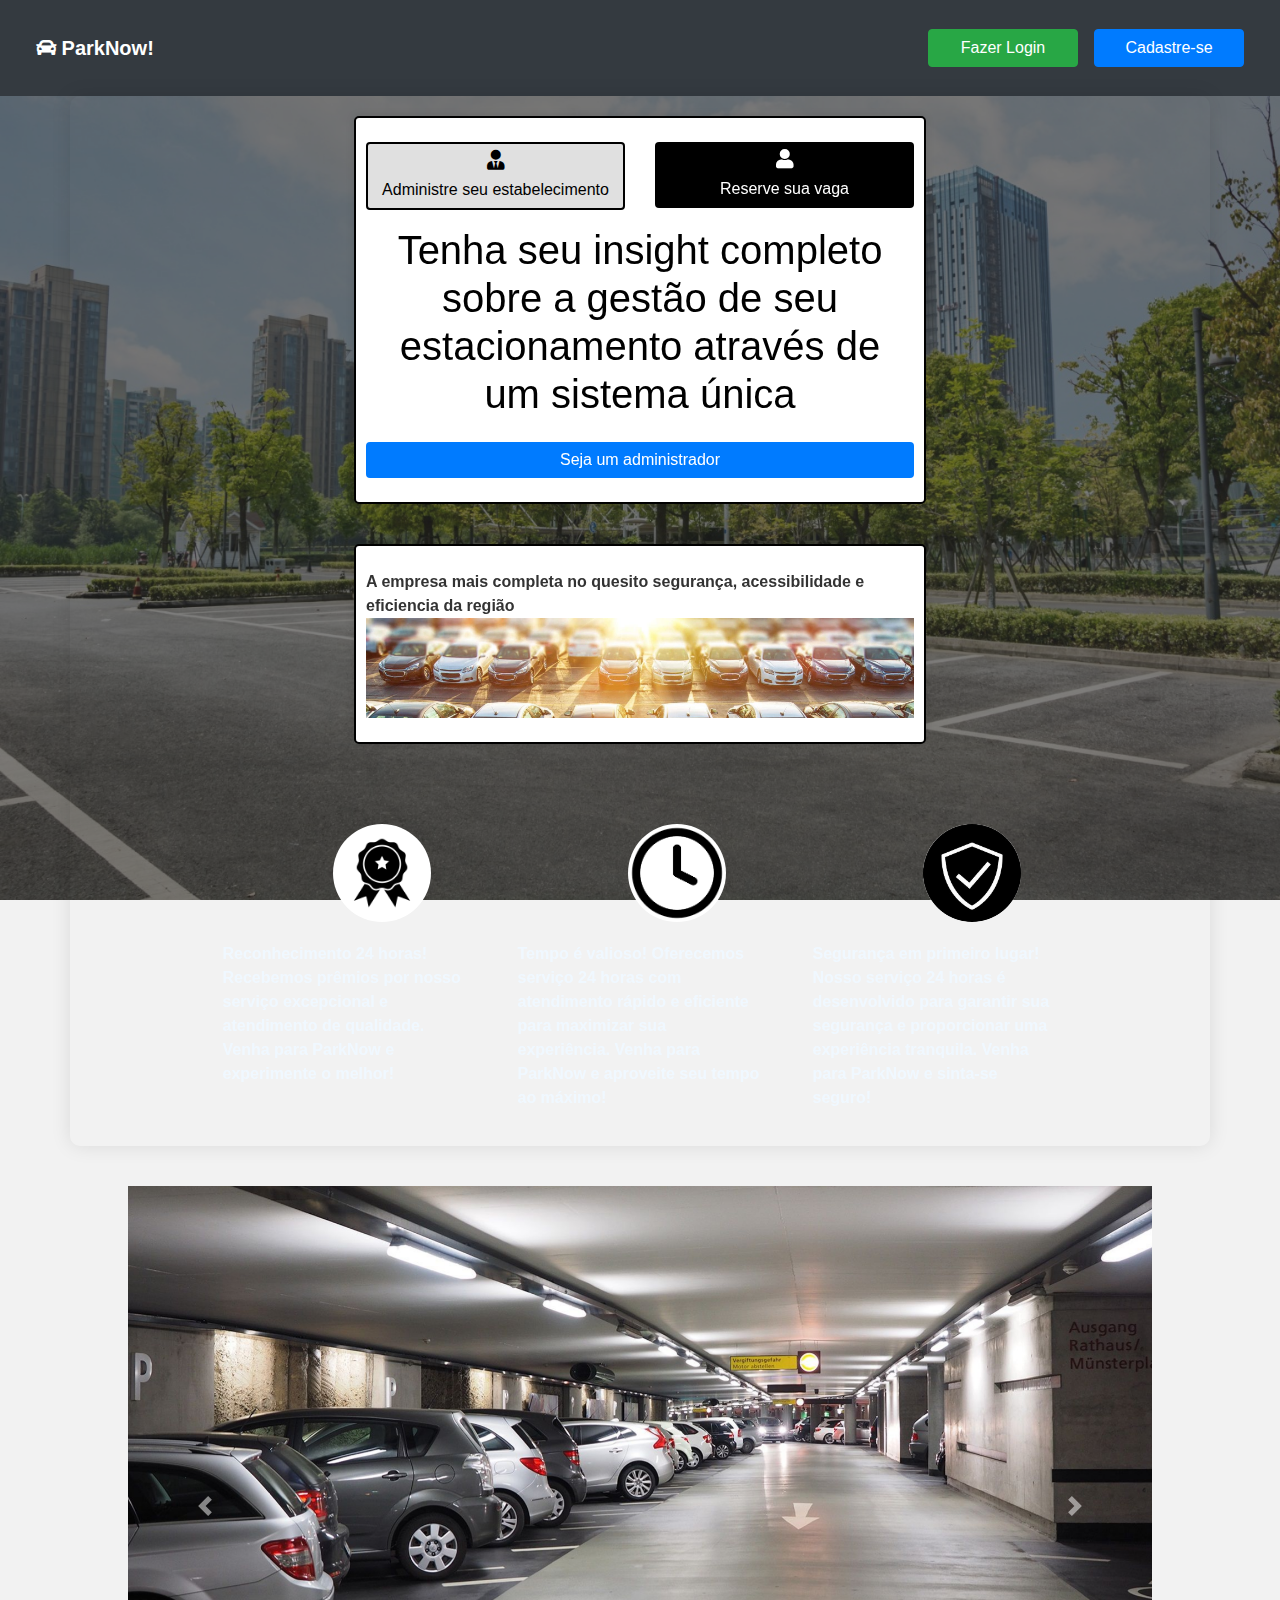
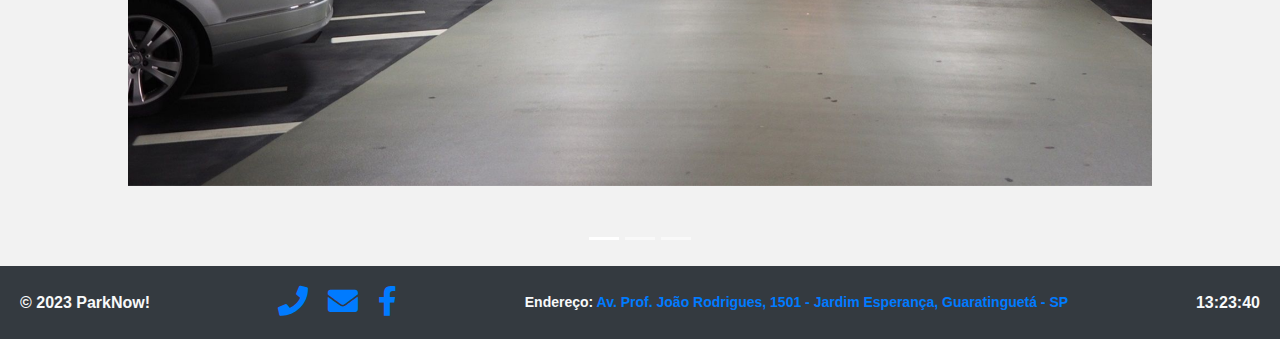
<file: index.html>
<!DOCTYPE html>
<html lang="pt-br">

<head>
  <meta charset="UTF-8">
  <meta name="viewport" content="width=device-width, initial-scale=1.0">
  <!-- Adicionando Bootstrap CSS -->
  <link rel="stylesheet" href="https://maxcdn.bootstrapcdn.com/bootstrap/4.0.0/css/bootstrap.min.css">
  <!-- Adicionando Ícone (por exemplo, Font Awesome) -->
  <link rel="stylesheet" href="https://cdnjs.cloudflare.com/ajax/libs/font-awesome/5.15.2/css/all.min.css">
  <!-- Adicionando seu arquivo CSS -->
  <link rel="stylesheet" href="index/index.css">
  <title>Login e Cadastro</title>
</head>

<body>
  <header class="bg-dark text-light">
    <nav class="navbar navbar-expand-lg navbar-dark bg-dark">
      <a class="navbar-brand" href="#"><i class="fas fa-car"></i> ParkNow!</a>
      <button class="navbar-toggler" type="button" data-toggle="collapse" data-target="#navbarNav"
        aria-controls="navbarNav" aria-expanded="false" aria-label="Toggle navigation">
        <span class="navbar-toggler-icon"></span>
      </button>
      <div class="collapse navbar-collapse justify-content-end flex-md-row" id="navbarNav">
        <ul class="navbar-nav">
          <li class="nav-item">
            <button class="btn btn-success mr-3 same-size-button" data-toggle="modal" data-target="#loginForm">Fazer
              Login</button>
          </li>
          <li class="nav-item">
            <button class="btn btn-primary same-size-button" data-toggle="modal"
              data-target="#registerForm">Cadastre-se</button>
          </li>
        </ul>
      </div>
    </nav>
  </header>

  <div class="container mx-auto">
    <section class="landing-page text-center">
      <div class="row">
        <div class="col-md-6 mb-3">
          <button class="btn btn-block admin-button" onclick="changeToWelcome()">
            <i class="fas fa-user-tie"></i> Administre seu estabelecimento
          </button>
        </div>
        <div class="col-md-6 mb-3 text-right">
          <button class="btn btn-block agende-button" onclick="changeToAgende()">
            <i class="fas fa-user"></i> Reserve sua vaga
          </button>
        </div>
        <div class="col-md-12">
          <h2 id="welcomeText" class="display-4 mb-4 text-center px-2 mx-2">Tenha seu insight completo sobre a gestão
            de seu estacionamento através de um sistema único</h2>
          <button id="adminButton" class="btn btn-block btn-primary admin-button" style="display: none;"
            onclick="openAdminModal()">Seja um administrador</button>
          <button id="userButton" class="btn btn-block btn-primary user-button" style="display: none;">Ingresse como
            usuário</button>
        </div>
      </div>
    </section>
  </div>

  <!-- Modal de Login -->
<div id="loginForm" class="modal" tabindex="-1">
  <div class="modal-dialog">
    <div class="modal-content">
      <div class="modal-header">
        <h5 class="modal-title">Fazer Login</h5>
        <button type="button" class="close" data-dismiss="modal" aria-label="Fechar">
          <span aria-hidden="true">&times;</span>
        </button>
      </div>
      <div class="modal-body">
        <div class="registration-links">
          <p><a href="#" data-toggle="modal" data-target="#userLoginModal">Entre como Usuário</a></p>
          <p><a href="#" data-toggle="modal" data-target="#adminLoginModal">Entre como Administrador</a></p>
        </div>
      </div>
    </div>
  </div>
</div>

<!-- Dentro do Modal de Login para Usuário -->
<div id="userLoginModal" class="modal" tabindex="-1">
  <div class="modal-dialog">
    <div class="modal-content">
      <div class="modal-header">
        <h5 class="modal-title">Login de Usuário</h5>
        <button type="button" class="close" data-dismiss="modal" aria-label="Fechar">
          <span aria-hidden="true">&times;</span>
        </button>
      </div>
      <div class="modal-body">
        <!-- Formulário para o login do usuário -->
        <form id="userLoginForm">
          <div class="form-group">
            <label for="loginUsername">Nome de Usuário</label>
            <input type="text" class="form-control" id="loginUsername">
          </div>
          <div class="form-group">
            <label for="loginPassword">Senha</label>
            <input type="password" class="form-control" id="loginPassword">
          </div>
          <button type="button" class="btn btn-primary" onclick="loginUser('user')">Entrar</button>
        </form>
      </div>
    </div>
  </div>
</div>

<!-- Dentro do Modal de Login para Administrador -->
<div id="adminLoginModal" class="modal" tabindex="-1">
  <div class="modal-dialog">
    <div class="modal-content">
      <div class="modal-header">
        <h5 class="modal-title">Login de Administrador</h5>
        <button type="button" class="close" data-dismiss="modal" aria-label="Fechar">
          <span aria-hidden="true">&times;</span>
        </button>
      </div>
      <div class="modal-body">
        <!-- Formulário para o login do administrador -->
        <form id="adminLoginForm">
          <div class="form-group">
            <label for="loginAdminUsername">Nome de Usuário</label>
            <input type="text" class="form-control" id="loginAdminUsername">
          </div>
          <div class="form-group">
            <label for="loginAdminPassword">Senha</label>
            <input type="password" class="form-control" id="loginAdminPassword">
          </div>
          <button type="button" class="btn btn-primary" onclick="loginUser('admin')">Entrar</button>
        </form>
      </div>
    </div>
  </div>
</div>

  <!-- Modal de Cadastro -->
<div id="registerForm" class="modal" tabindex="-1">
  <div class="modal-dialog">
    <div class="modal-content">
      <div class="modal-header">
        <h5 class="modal-title">Cadastre-se</h5>
        <button type="button" class="close" data-dismiss="modal" aria-label="Fechar">
          <span aria-hidden="true">&times;</span>
        </button>
      </div>
      <div class="modal-body">
        <div class="registration-links">
          <p><a href="#" data-toggle="modal" data-target="#userRegisterModal">Cadastro de Usuário</a></p>
          <!-- Texto de link para "Cadastro de Administrador" -->
          <p><a href="#" data-toggle="modal" data-target="#adminRegisterModal">Cadastro de Administrador</a></p>
        </div>
        <form>
          <!-- Campos de entrada para o cadastro -->
          <!-- Botão de submissão do formulário -->
        </form>
      </div>
    </div>
  </div>
</div>

<!-- Novo Modal para Cadastro de Usuário -->
<div id="userRegisterModal" class="modal" tabindex="-1">
  <div class="modal-dialog">
    <div class="modal-content">
      <div class="modal-header">
        <h5 class="modal-title">Cadastro de Usuário</h5>
        <button type="button" class="close" data-dismiss="modal" aria-label="Fechar">
          <span aria-hidden="true">&times;</span>
        </button>
      </div>
      <div class="modal-body">
        <!-- Formulário para o cadastro do usuário -->
        <form id="userRegisterForm">
          <div class="form-group">
            <label for="newUserUsername">Nome de Usuário</label>
            <input type="text" class="form-control" id="newUserUsername">
          </div>
          <div class="form-group">
            <label for="newUserPassword">Senha</label>
            <input type="password" class="form-control" id="newUserPassword">
          </div>
          <button type="button" class="btn btn-primary" onclick="registerUser()">Cadastrar</button>
        </form>
      </div>
    </div>
  </div>
</div>

<!-- Novo Modal para Cadastro de Administrador -->
<div id="adminRegisterModal" class="modal" tabindex="-1">
  <div class="modal-dialog">
    <div class="modal-content">
      <div class="modal-header">
        <h5 class="modal-title">Cadastro de Administrador</h5>
        <button type="button" class="close" data-dismiss="modal" aria-label="Fechar">
          <span aria-hidden="true">&times;</span>
        </button>
      </div>
      <div class="modal-body">
        <!-- Formulário para o cadastro do administrador -->
        <form id="adminRegisterForm">
          <div class="form-group">
            <label for="newAdminUsername">Nome de Usuário</label>
            <input type="text" class="form-control" id="newAdminUsername">
          </div>
          <div class="form-group">
            <label for="newAdminPassword">Senha</label>
            <input type="password" class="form-control" id="newAdminPassword">
          </div>
          <button type="button" class="btn btn-primary" onclick="registerAdmin()">Cadastrar</button>
        </form>
      </div>
    </div>
  </div>
</div>

<div class="container">
  <section class="landing-page">
    <div class="row">
      <div class="col-md-12">
        <p>A empresa mais completa no quesito segurança, acessibilidade e eficiencia da região</p>
        <div class="blank-div"></div>
      </div>
    </div>
  </section>
</div>

<div class="container">
  <div class="d-flex flex-wrap justify-content-center">
    <!-- Destaque 1 -->
    <div class="col-12 col-md-6 col-lg-3 mb-3 placeholder-wrapper">
      <img src="img/medalha.jpg" alt="Destaque 1" class="placeholder-image" style="border-radius: 180px;">
      <p style="color: aliceblue;">Reconhecimento 24 horas! Recebemos prêmios por nosso serviço excepcional e atendimento de qualidade. Venha para ParkNow e experimente o melhor!</p>
    </div>
    <!-- Destaque 2 -->
    <div class="col-12 col-md-6 col-lg-3 mb-3 placeholder-wrapper">
      <img src="img/relogio 2.png" alt="Destaque 2" class="placeholder-image" style="border-radius: 180px;">
      <p style="color: aliceblue;">Tempo é valioso! Oferecemos serviço 24 horas com atendimento rápido e eficiente para maximizar sua experiência. Venha para ParkNow e aproveite seu tempo ao máximo!</p>
    </div>
    <!-- Destaque 3 -->
    <div class="col-12 col-md-6 col-lg-3 mb-3 placeholder-wrapper">
      <img src="img/segurança.jpg" alt="Destaque 3" class="placeholder-image" style="border-radius: 180px;">
      <p style="color: aliceblue;">Segurança em primeiro lugar! Nosso serviço 24 horas é desenvolvido para garantir sua segurança e proporcionar uma experiência tranquila. Venha para ParkNow e sinta-se seguro!</p>
    </div>
  </div>
</div>
 <!-- Carrossel com imagens de mesma largura e altura -->
<div class="d-flex justify-content-center">
  <div id="imageCarousel" class="carousel slide mx-auto" data-ride="carousel" style="max-width: 80%;">
    <ol class="carousel-indicators">
      <li data-target="#imageCarousel" data-slide-to="0" class="active"></li>
      <li data-target="#imageCarousel" data-slide-to="1"></li>
      <li data-target="#imageCarousel" data-slide-to="2"></li>
      <!-- Adicione quantos placeholders forem necessários -->
    </ol>
    <div class="carousel-inner">
      <!-- Imagem 1 -->
      <div class="carousel-item active">
        <img src="img/6.jpg" class="d-block w-100" alt="Imagem 1">
        <div class="carousel-caption d-none d-md-block"></div>
      </div>

      <!-- Imagem 2 -->
      <div class="carousel-item">
        <img src="img/5.jpg" class="d-block w-100" alt="Imagem 2">
        <div class="carousel-caption d-none d-md-block"></div>
      </div>

      <!-- Imagem 3 -->
      <div class="carousel-item">
        <img src="img/3.jpg" class="d-block w-100" alt="Imagem 3">
        <div class="carousel-caption d-none d-md-block"></div>
      </div>
      <!-- Adicione mais imagens conforme necessário -->
    </div>
    <!-- Controles do carrossel -->
    <a class="carousel-control-prev" href="#imageCarousel" role="button" data-slide="prev">
      <span class="carousel-control-prev-icon" aria-hidden="true"></span>
      <span class="sr-only">Anterior</span>
    </a>
    <a class="carousel-control-next" href="#imageCarousel" role="button" data-slide="next">
      <span class="carousel-control-next-icon" aria-hidden="true"></span>
      <span class="sr-only">Próximo</span>
    </a>
  </div>
</div>
<footer class="bg-dark text-light mt-auto" style="display: flex; justify-content: space-between; align-items: center; padding: 20px;">
  <div>&copy; 2023 ParkNow!</div>
  <div id="contact-icons" style="display: flex; gap: 20px;">
    <a href="tel:+551233112083" class="contact-icon" target="_blank"><i class="fas fa-phone"></i></a>
    <a href="mailto:estacionamentobomjesus374@gmail.com" class="contact-icon" target="_blank"><i class="fas fa-envelope"></i></a>
    <a href="https://www.facebook.com/estacionamentobomjesus/?locale=pt_BR" class="contact-icon" target="_blank"><i class="fab fa-facebook-f"></i></a>
  </div>
  <div>
    <p>
      Endereço: <a href="https://www.google.com/maps/place/FATEC+Guaratinguet%C3%A1+-+Prof.+Jo%C3%A3o+Mod/@-22.7860667,-45.1840057,17z/data=!3m1!4b1!4m6!3m5!1s0x94ccc5d1e37da1df:0xd5616eb015f7fde!8m2!3d-22.7860717!4d-45.1814308!16s%2Fg%2F121tylqb?entry=ttu" target="_blank">
        Av. Prof. João Rodrigues, 1501 - Jardim Esperança, Guaratinguetá - SP
      </a>
    </p>
  </div>
  <span id="clock"></span>
</footer>

  

  <div class="popup-background" style="display: none;"></div>


  <!-- Adicionando Bootstrap JS (popper.js e jQuery necessários) -->
  <script src="https://code.jquery.com/jquery-3.2.1.slim.min.js"></script>
  <script src="https://cdnjs.cloudflare.com/ajax/libs/popper.js/1.12.9/umd/popper.min.js"></script>
  <script src="https://maxcdn.bootstrapcdn.com/bootstrap/4.0.0/js/bootstrap.min.js"></script>

  <script>
     const adminUsers = JSON.parse(localStorage.getItem('adminUsers')) || [
    { username: 'admin1', password: 'admin123' },
    { username: 'admin2', password: 'admin456' }
  ];

  const regularUsers = JSON.parse(localStorage.getItem('regularUsers')) || [
    { username: 'user1', password: 'user123' },
    { username: 'user2', password: 'user456' }
  ];

  function saveUsersToLocalStorage() {
    localStorage.setItem('adminUsers', JSON.stringify(adminUsers));
    localStorage.setItem('regularUsers', JSON.stringify(regularUsers));
  }

  function loginUser(userType) {
    const username = document.getElementById(`login${userType === 'admin' ? 'Admin' : ''}Username`).value;
    const password = document.getElementById(`login${userType === 'admin' ? 'Admin' : ''}Password`).value;

    let userArray = userType === 'admin' ? adminUsers : regularUsers;
    let user = userArray.find(user => user.username === username && user.password === password);

    if (user) {
      alert(`Login bem-sucedido como ${userType}!`);
      hidePopup(`${userType === 'admin' ? 'admin' : 'user'}LoginModal`);
      redirectToWelcomePage();
    } else {
      alert(`Usuário ou senha ${userType === 'admin' ? 'de administrador' : 'incorretos'}.`);
    }
  }

  function registerUser() {
    const newUsername = document.getElementById('newUserUsername').value;
    const newPassword = document.getElementById('newUserPassword').value;

    if (newUsername === '' || newPassword === '') {
      alert('Por favor, preencha todos os campos.');
    } else {
      regularUsers.push({ username: newUsername, password: newPassword });
      alert('Cadastro de usuário realizado com sucesso!');
      $('#userRegisterModal').modal('hide');
      saveUsersToLocalStorage();
    }
  }

  function registerAdmin() {
    const newAdminUsername = document.getElementById('newAdminUsername').value;
    const newAdminPassword = document.getElementById('newAdminPassword').value;

    if (newAdminUsername === '' || newAdminPassword === '') {
      alert('Por favor, preencha todos os campos.');
    } else {
      adminUsers.push({ username: newAdminUsername, password: newAdminPassword });
      alert('Cadastro de administrador realizado com sucesso!');
      $('#adminRegisterModal').modal('hide');
      saveUsersToLocalStorage();
    }
  }

function changeToWelcome() {
  const loremIpsum = "Tenha seu insight completo sobre a gestão de seu estacionamento através de um sistema única";

  const adminButton = document.getElementById('adminButton');
  const welcomeText = document.getElementById('welcomeText');
  const userButton = document.getElementById('userButton');

  welcomeText.innerText = loremIpsum.substr(0, 100); // Substitui por um Lorem Ipsum de 100 caracteres

  adminButton.style.display = 'block'; // Mostrar o botão "Seja um administrador"
  userButton.style.display = 'none'; // Ocultar o botão "Ingresse como usuário"

  // Adicionar a classe 'selected' ao botão de administrador e remover a classe 'selected' do botão de reserva
  const adminButtonElement = document.querySelector('.landing-page button:nth-child(1)');
  const reserveButtonElement = document.querySelector('.landing-page button:nth-child(2)');
  adminButtonElement.classList.add('selected');
  reserveButtonElement.classList.remove('selected');
}

function changeToAgende() {
  const loremIpsum = "Reserve já a sua vaga e evite problemas para encontrar depois";

  const welcomeText = document.getElementById('welcomeText');
  const adminButton = document.getElementById('adminButton');
  const userButton = document.getElementById('userButton');

  welcomeText.innerText = loremIpsum; // Define o texto para o Lorem Ipsum

  adminButton.style.display = 'none'; // Oculta o botão "Seja um administrador"
  userButton.style.display = 'block'; // Exibe o botão "Ingresse como usuário"
}

// Adicione um evento de clique ao botão "Reserve sua vaga"
const reserveButton = document.querySelector('.landing-page button:nth-child(2)');
reserveButton.addEventListener('click', function() {
  // Verifique se o botão "Reserve sua vaga" está selecionado
  if (reserveButton.classList.contains('selected')) {
    changeToAgende(); // Chama a função para exibir o botão "Ingresse como usuário"
  }
});

// Selecione todos os botões dentro da landing-page
const buttons = document.querySelectorAll('.landing-page .btn');

// Adicione um evento de clique a cada botão
buttons.forEach(button => {
  button.addEventListener('click', function() {
    // Remova a classe 'selected' de todos os botões
    buttons.forEach(btn => btn.classList.remove('selected'));
    // Adicione a classe 'selected' apenas ao botão clicado
    this.classList.add('selected');
  });
});

document.addEventListener("DOMContentLoaded", function () {
  // Selecionar o botão "Admnistre seu estabelecimento"
  const adminButton = document.querySelector('.landing-page button:nth-child(1)');
  const reserveButton = document.querySelector('.landing-page button:nth-child(2)');

  // Adicionar a classe 'selected' ao botão
  adminButton.classList.add('selected');

  // Verificar se o botão "Reserve sua vaga" está selecionado
  if (reserveButton.classList.contains('selected')) {
    changeToAgende(); // Chama a função para exibir o botão "Ingresse como usuário"
  } else {
    changeToWelcome(); // Chama a função para exibir o botão "Seja um administrador"
  }

  // Verificar se o texto de boas-vindas já está configurado como "Bem-vindo"
  const welcomeText = document.getElementById('welcomeText');
  const adminButtonElement = document.getElementById('adminButton');
  if (welcomeText.innerText === 'Tenha seu insight completo sobre a gestão de seu estacionamento através de um sistema única') {
    adminButtonElement.style.display = 'block'; // Mostrar o botão "Seja um administrador"
  }
});

  function openAdminModal() {
  $('#adminRegisterModal').modal('show'); // Abre o modal correspondente ao ID "adminRegisterModal"
}

function loginUser(userType) {
    let username, password;

    if (userType === 'user') {
      username = document.getElementById('loginUsername').value;
      password = document.getElementById('loginPassword').value;

      const user = regularUsers.find(user => user.username === username && user.password === password);

      if (user) {
        alert('Login bem-sucedido como usuário!');
        // Esconder o modal de login de usuário
        $('#userLoginModal').modal('hide');
        redirectToUserPage(); // Redirecionar para a página do usuário
      } else {
        alert('Usuário ou senha incorretos.');
      }
    } else if (userType === 'admin') {
      username = document.getElementById('loginAdminUsername').value;
      password = document.getElementById('loginAdminPassword').value;

      const admin = adminUsers.find(admin => admin.username === username && admin.password === password);

      if (admin) {
        alert('Login bem-sucedido como administrador!');
        // Esconder o modal de login de administrador
        $('#adminLoginModal').modal('hide');
        redirectToAdminPage(); // Redirecionar para a página do administrador
      } else {
        alert('Usuário ou senha de administrador incorretos.');
      }
    }
  }

  function redirectToUserPage() {
    // Lógica para redirecionar para a página do usuário após o login
    // Pode ser uma nova página ou outra ação específica
    window.location.href = 'user/home.html';
  }

  function redirectToAdminPage() {
    // Redirecionar para a página home.html após o login como administrador
    window.location.href = 'home.html';
  }

  // Adicionar um evento de clique ao botão "Ingresse como usuário"
document.getElementById('userButton').addEventListener('click', function() {
  // Mostrar o modal de cadastro de usuário ao clicar no botão "Ingresse como usuário"
  $('#userRegisterModal').modal('show');
});


  function updateClock() {
  const now = new Date();
  const hours = now.getHours().toString().padStart(2, '0');
  const minutes = now.getMinutes().toString().padStart(2, '0');
  const seconds = now.getSeconds().toString().padStart(2, '0');

  const currentTime = `${hours}:${minutes}:${seconds}`;
  document.getElementById('clock').innerText = currentTime;
}

// Atualize o relógio a cada segundo
setInterval(updateClock, 1000);

// Atualize o relógio imediatamente ao carregar a página
updateClock();

// JavaScript to initialize the carousel and set the interval
document.addEventListener("DOMContentLoaded", function() {
    // Get the carousel element
    var myCarousel = document.getElementById('imageCarousel');

    // Initialize the Bootstrap carousel
    var carousel = new bootstrap.Carousel(myCarousel, {
      interval: 3000, // Set the interval to 2 seconds (2000 milliseconds)
      wrap: true // Optional: Set to true to loop the carousel
    });
  });
  </script>
  
</body>
</html>
</file>
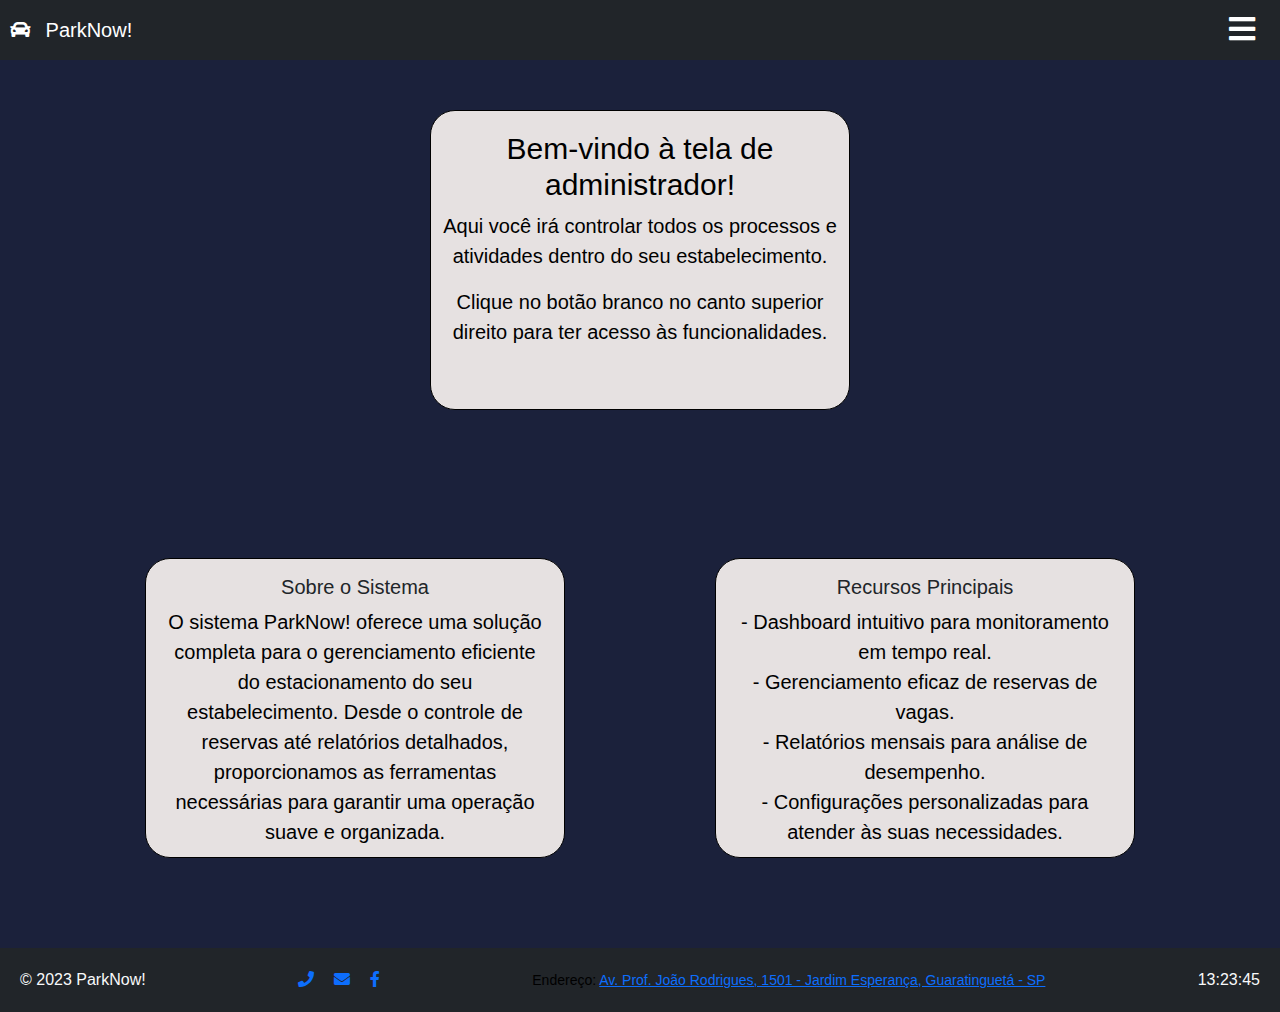
<file: home.html>
<!DOCTYPE html>
<html lang="pt-br">

<head>
    <meta charset="UTF-8">
    <meta http-equiv="X-UA-Compatible" content="IE=edge">
    <meta name="viewport" content="width=device-width, initial-scale=1.0">
    <title>Admin</title>
    <link rel="stylesheet" href="css/bootstrap.min.css">
    <link rel="stylesheet" href="https://cdnjs.cloudflare.com/ajax/libs/font-awesome/5.15.1/css/all.min.css"> <!-- Adiciona o Font Awesome -->
    <style>
        body {
    background: #1B213B;
    color: #777;
    font-family: Montserrat, Arial, sans-serif;
    margin: 0;
    display: flex;
    flex-direction: column;
    min-height: 100vh; /* Set minimum height to 100% of the viewport height */
}

        .sidenav {
            height: 100%;
            width: 0;
            position: fixed;
            z-index: 1;
            top: 0;
            right: 0;
            background-color: #111;
            overflow-x: hidden;
            padding-top: 60px;
            transition: 0.5s;
        }

        .sidenav a {
            padding: 8px 8px 8px 32px;
            text-decoration: none;
            font-size: 25px;
            color: #818181;
            display: block;
            transition: 0.3s;
        }

        .sidenav a:hover {
            color: #f1f1f1;
        }

        .sidenav .closebtn {
            position: absolute;
            top: 0;
            left: 25px;
            font-size: 36px;
            margin-left: 50px;
        }

        #main {
            transition: margin-right .5s;
            padding: 20px;
            margin-right: 250px;
        }

        @media screen and (max-height: 450px) {
            .sidenav {
                padding-top: 15px;
            }

            .sidenav a {
                font-size: 18px;
            }
        }

        .text-box {
            width: 420px;
            height: 300px;
            margin: 50px auto;
            text-align: center;
            background-color: #e6e1e1;
            border: 1px solid #000000;
            font-family: "Roboto", sans-serif;
            font-size: 20px;
            border-radius: 25px;
            transition: all 0.5s ease-in-out;
        }

        h1 {
            font-size: 30px;
            margin-top: 20px;
        }

        p {
            font-size: 20px;
        }

        h1, p {
            color: #000000;
        }

        .nav {
            width: 100%;
            background-color: #000000;
            color: #ffffff;
            font-family: "Roboto", sans-serif;
            font-size: 16px;
            text-align: center;
            display: flex;
            justify-content: space-between;
            align-items: center;
            padding: 10px;
            position: relative;
        }

        .nav i {
            color: white;
            font-size: 20px;
            margin-right: 10px;
        }

        .navbar-nav.ml-auto a {
            margin-left: 10px;
        }

        .button-side {
    margin: 5px;
    border-radius: 3px;
    background: transparent; /* Alterado para um fundo transparente */
    border: none;
    padding: 0;
    cursor: pointer;
    position: absolute;
    right: 10px;
    color: black;
}

        .button-side img {
            width: 30px;
            height: 30px;
        }

        .cloud-balloon {
            position: fixed;
            top: 0;
            left: 0;
            width: 100%;
            height: 100%;
            background: rgba(0, 0, 0, 0.5);
            display: none;
            justify-content: center;
            align-items: center;
            z-index: 2;
        }

        .balloon-content {
            background-color: white;
            padding: 20px;
            border-radius: 10px;
            text-align: center;
            box-shadow: 0 4px 8px rgba(0, 0, 0, 0.1);
        }

        header, footer {
        width: 100%;
        padding: 20px;
        color: #fff;
        text-align: center;
        background-color: #343a40;
      }

      footer p {
        font-size: 14px;
        margin: 0;
      }

      footer {
    width: 100%;
    padding: 20px;
    color: #fff;
    text-align: center;
    background-color: #343a40;
    margin-top: auto; /* Push the footer to the bottom of the page */
}

.menu-icon {
            color: #000; /* Define a cor desejada para o ícone do menu */
        }

        @keyframes slide-up {
    from {
        transform: translateY(100%);
        opacity: 0;
    }
    to {
        transform: translateY(0);
        opacity: 1;
    }
}

.text-box {
    animation: slide-up 1s ease-in-out;
}

    </style>
</head>

<body>

    <nav class="nav navbar navbar-expand-lg navbar-dark bg-dark">
        <a class="navbar-brand" href="home.html">
            <i class="fas fa-car" style="font-size: 20px;"></i> ParkNow!
        </a>
        <button onclick="openNav()" class="button-side">
            <!-- Substitui a imagem por um ícone do Font Awesome com a cor diretamente especificada -->
            <i class="fas fa-bars" style="font-size: 30px; color: #fff;"></i>
        </button>
        <button class="navbar-toggler" type="button" data-toggle="collapse" data-target="#navbarNav"
            aria-controls="navbarNav" aria-expanded="false" aria-label="Toggle navigation">
            <span class="navbar-toggler-icon"></span>
        </button>
        <div class="collapse navbar-collapse" id="navbarNav">
            <ul class="navbar-nav ml-auto">
                <!-- Conteúdo do menu da barra de navegação aqui -->
            </ul>
        </div>
    </nav>

    <div id="mySidenav" class="sidenav">
        <a href="javascript:void(0)" class="closebtn" onclick="closeNav()">&times;</a>
        <a href="admin-dashboard/index.html">Dashboard</a>
        <a href="admin-demo/index.html">Gerência de vagas</a>
        <a style="color: red;" href="../../PI 2/index.html">Logout</a>
    </div>

    <div class="cloud-balloon" id="cloudBalloon">
        <div class="balloon-content">
            <p>Iremos mostrar um pequeno tutorial de utilização</p>
            <button class="skip-button" onclick="skipTutorial()">Pular</button>
            <button class="next-button" onclick="nextTutorial()">Próximo</button>
        </div>
    </div>

    <div class="text-box">
        <h1>Bem-vindo à tela de administrador!</h1>
        <p>Aqui você irá controlar todos os processos e atividades dentro do seu estabelecimento.</p>
        <p>Clique no botão branco no canto superior direito para ter acesso às funcionalidades.</p>
    </div>

    <div class="container mt-5">
        <div class="row">
            <div class="col-md-6">
                <div class="card text-box">
                    <div class="card-body">
                        <h5 class="card-title">Sobre o Sistema</h5>
                        <p class="card-text">
                            O sistema ParkNow! oferece uma solução completa para o gerenciamento eficiente do estacionamento do seu estabelecimento.
                            Desde o controle de reservas até relatórios detalhados, proporcionamos as ferramentas necessárias para garantir uma operação suave e organizada.
                        </p>
                    </div>
                </div>
            </div>
            <div class="col-md-6">
                <div class="card text-box">
                    <div class="card-body">
                        <h5 class="card-title">Recursos Principais</h5>
                        <p class="card-text"> <!-- Substituído ul e li por p -->
                            - Dashboard intuitivo para monitoramento em tempo real.<br>
                            - Gerenciamento eficaz de reservas de vagas.<br>
                            - Relatórios mensais para análise de desempenho.<br>
                            - Configurações personalizadas para atender às suas necessidades.
                        </p>
                    </div>
                </div>
            </div>
        </div>
    </div>

    <div id="main"></div>

    <footer class="bg-dark text-light mt-auto" style="display: flex; justify-content: space-between; align-items: center; padding: 20px;">
        <div>&copy; 2023 ParkNow!</div>
        <div id="contact-icons" style="display: flex; gap: 20px;">
          <a href="tel:+551233112083" class="contact-icon" target="_blank"><i class="fas fa-phone"></i></a>
          <a href="mailto:estacionamentobomjesus374@gmail.com" class="contact-icon" target="_blank"><i class="fas fa-envelope"></i></a>
          <a href="https://www.facebook.com/estacionamentobomjesus/?locale=pt_BR" class="contact-icon" target="_blank"><i class="fab fa-facebook-f"></i></a>
        </div>
        <div>
          <p>
            Endereço: <a href="https://www.google.com/maps/place/FATEC+Guaratinguet%C3%A1+-+Prof.+Jo%C3%A3o+Mod/@-22.7860667,-45.1840057,17z/data=!3m1!4b1!4m6!3m5!1s0x94ccc5d1e37da1df:0xd5616eb015f7fde!8m2!3d-22.7860717!4d-45.1814308!16s%2Fg%2F121tylqb?entry=ttu" target="_blank">
              Av. Prof. João Rodrigues, 1501 - Jardim Esperança, Guaratinguetá - SP
            </a>
          </p>
        </div>
        <span id="clock"></span>
      </footer>

    <script src="js/bootstrap.bundle.min.js"></script>
    <script>
        function openNav() {
            document.getElementById("mySidenav").style.width = "250px";
            document.getElementById("cloudBalloon").style.display = "none";
        }

        function closeNav() {
            document.getElementById("mySidenav").style.width = "0";
        }

        document.querySelector(".text-box").classList.add("surgida");

        function startFunction() {
            document.getElementById("cloudBalloon").style.display = "flex";
        }

        function skipTutorial() {
            document.getElementById("cloudBalloon").style.display = "none";
        }

        function nextTutorial() {
            document.getElementById("cloudBalloon").style.display = "none";
        }

        function updateClock() {
  const now = new Date();
  const hours = now.getHours().toString().padStart(2, '0');
  const minutes = now.getMinutes().toString().padStart(2, '0');
  const seconds = now.getSeconds().toString().padStart(2, '0');

  const currentTime = `${hours}:${minutes}:${seconds}`;
  document.getElementById('clock').innerText = currentTime;
}

// Atualize o relógio a cada segundo
setInterval(updateClock, 1000);

// Atualize o relógio imediatamente ao carregar a página
updateClock();

document.addEventListener('DOMContentLoaded', function () {
    window.addEventListener('scroll', function () {
        var scrollPosition = window.scrollY;
        var textBox = document.querySelector('.text-box');

        if (scrollPosition > 100) {
            textBox.classList.add('scrolled');
        } else {
            textBox.classList.remove('scrolled');
        }
    });
});
    </script>
</body>

</html>
</file>
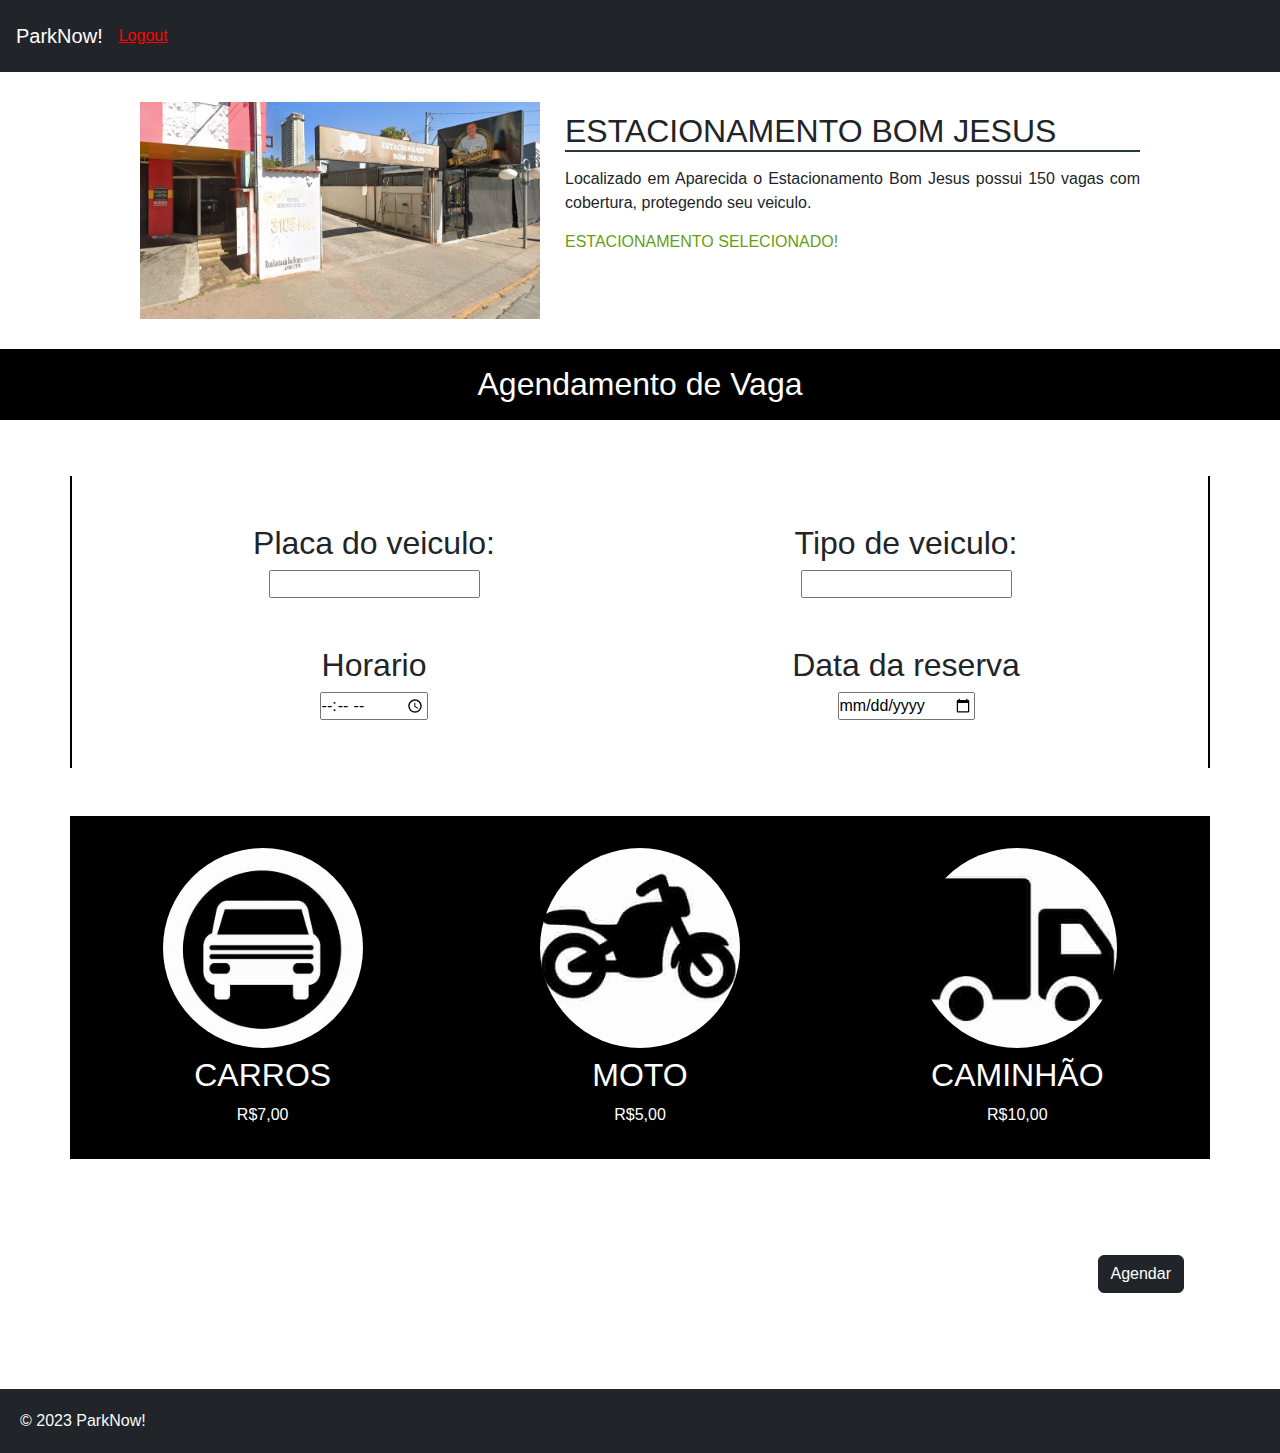
<file: user/estacionamento.html>
<!DOCTYPE html>
<html lang="pt-br">

<head>
    <meta charset="UTF-8">
    <meta name="viewport" content="width=device-width, initial-scale=1.0">
    <title>Reserve sua vaga</title>
    <link rel="stylesheet" href="./css/estacionamento.css" />
    <link rel="stylesheet" href="./bootstrap/css/bootstrap.min.css" />
</head>

<body>

    <header class="bg-dark text-light">
        <nav class="navbar navbar-expand-lg navbar-dark bg-dark p-3">
            <a class="navbar-brand" href="#"><i class="fas fa-car"></i> ParkNow!</a>
            <a style="color: red;" href="../../PI 2/index.html">Logout</a>
            <button class="navbar-toggler" type="button" data-toggle="collapse" data-target="#navbarNav"
                aria-controls="navbarNav" aria-expanded="false" aria-label="Toggle navigation">
                
            </button>
        </nav>
    </header>

    <div class="sessao01">
        <img src="img/estacionamento2.jpg" alt="picsum">
        <div>
            <h2>ESTACIONAMENTO BOM JESUS</h2>
            <p>Localizado em Aparecida o Estacionamento Bom Jesus possui 150 vagas com cobertura, protegendo seu
                veiculo.</p>
            <p style="color:rgb(102, 158, 18)">
                ESTACIONAMENTO SELECIONADO!
            </p>
        </div>
    </div>
    <h2 class="bg-black p-3 h11">Agendamento de Vaga</h2>

    <div class="centro">
        <div class="container m-5 a3 p-5">
            <div class="row">
                <div class="col-md-6">
                    <h2>Placa do veiculo:</h2>
                    <input type="text">
                </div>
                <div class="col-md-6">
                    <h2>Tipo de veiculo:</h2>
                    <input class="text">
                </div>
            </div>
            <div class="row mt-5">
                <div class="col-md-6">
                    <h2>Horario</h2>
                    <input type="time">
                </div>
                <div class="col-md-6">
                    <h2>Data da reserva</h2>
                    <input type="date">
                </div>
            </div>
        </div>
        <br>
    </div>

    <div class="container p-3 A22">
        <div class="sessaoimg3 row">
            <div class="col-md-4">
                <img class="imgr mt-3" src="../img/carro.jpg" alt="imagem 1">
                <br>
                <h2 class="mt-2">CARROS</h2>
                <p>
                    R$7,00
                </p>
            </div>

            <div class="col-md-4">
                <img class="imgr mt-3" src="../img/moto.jpg" alt="imagem 2">
                <br>
                <h2 class="mt-2">MOTO</h2>
                <p>
                    R$5,00
                </p>
            </div>
            <div class="col-md-4">
                <img class="imgr mt-3" src="../img/caminhao.jpg" alt="imagem 3">
                <br>
                <h2 class="mt-2">CAMINHÃO</h2>
                <p>
                    R$10,00
                </p>
            </div>
        </div>
    </div>

    <div class="proseguir m-5 p-5">
        <a href="estacionamento.html">
            <button class="btn btn-dark">Agendar</button>
        </a>
    </div>

    <footer class="bg-dark text-light mt-auto" style="display: flex; justify-content: space-between; align-items: center; padding: 20px;">
        <div>&copy; 2023 ParkNow!</div>
        <div id="contact-icons" style="display: flex; gap: 20px;">
            <a href="tel:+551233112083" class="contact-icon" target="_blank"><i class="fas fa-phone"></i></a>
            <a href="mailto:estacionamentobomjesus374@gmail.com" class="contact-icon" target="_blank"><i
                    class="fas fa-envelope"></i></a>
        </div>

        <span id="clock"></span>
    </footer>

</body>

</html>
</file>
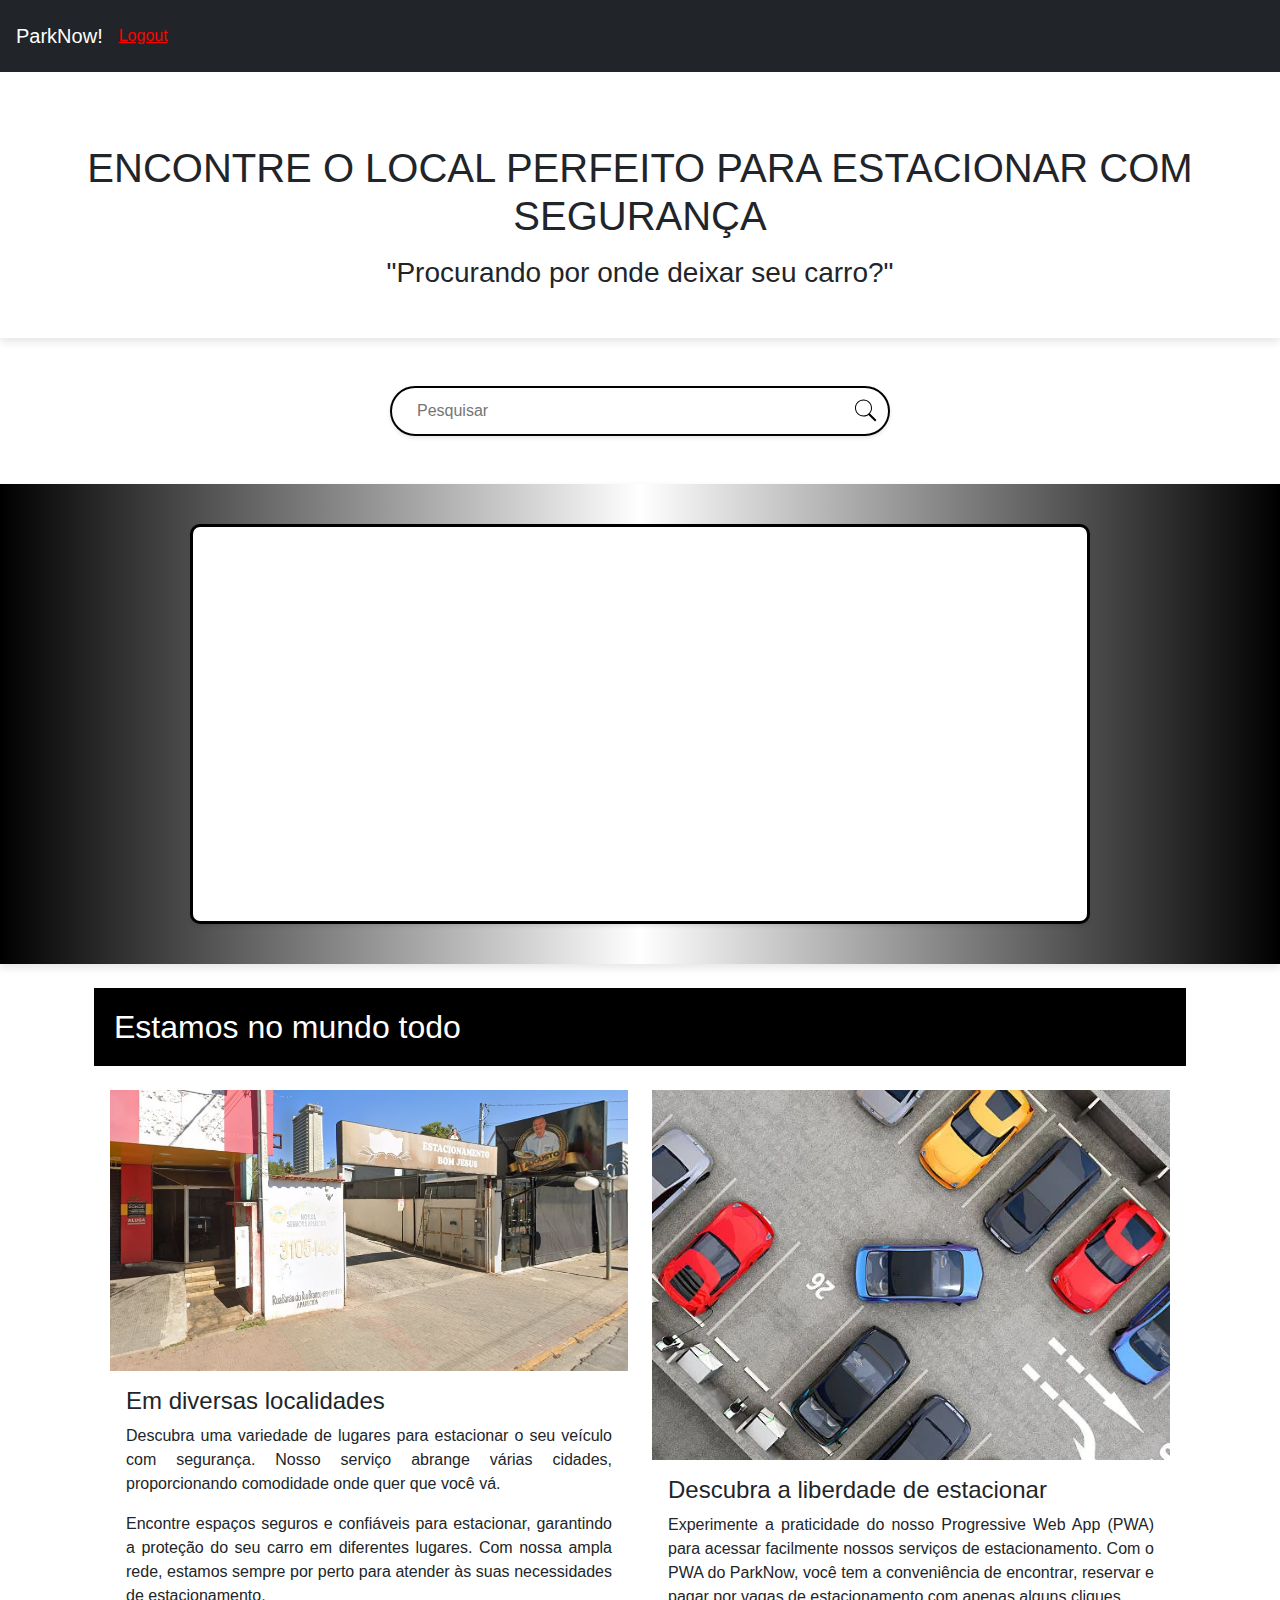
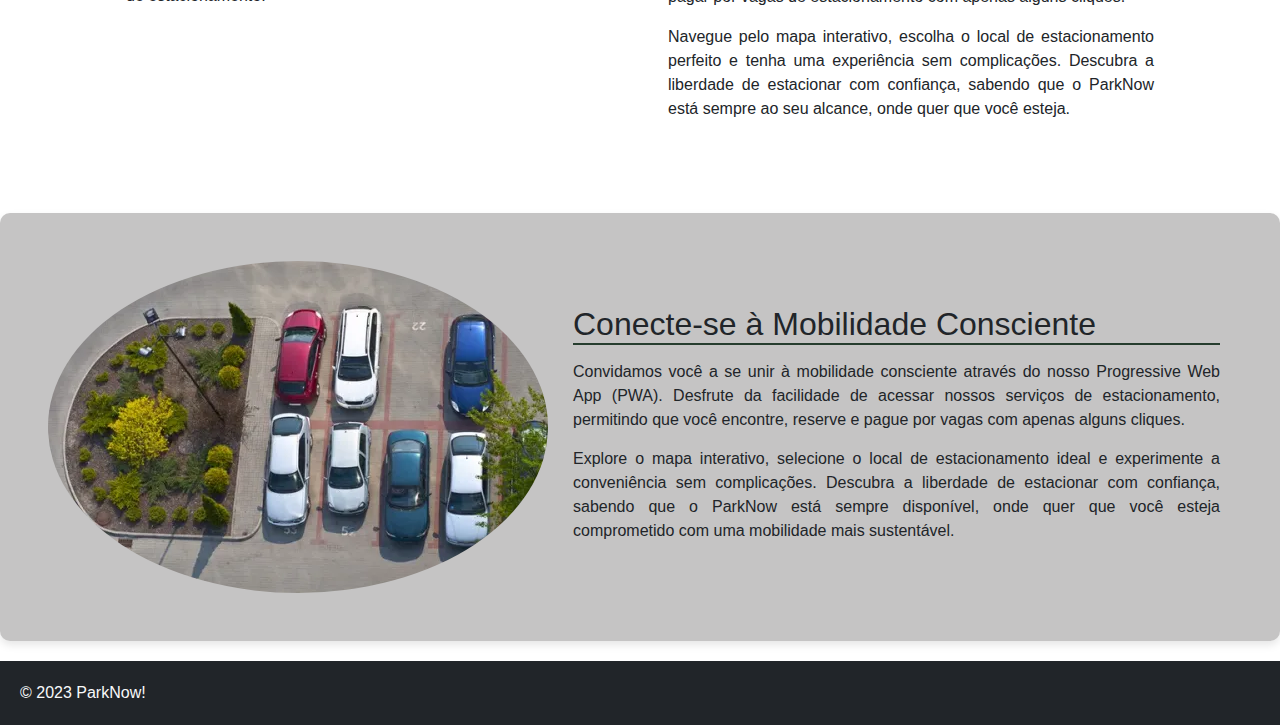
<file: user/home.html>
<!DOCTYPE html>
<html lang="pt-br">
  <head>
    <meta charset="UTF-8" />
    <meta name="viewport" content="width=device-width, initial-scale=1.0" />
    <title>Bootstrap</title>
    <link rel="stylesheet" href="./css/home.css"/>
    <link rel="stylesheet" href="./bootstrap/css/bootstrap.min.css"/>
  </head>
  <body>

    <header class="bg-dark text-light">
      <nav class="navbar navbar-expand-lg navbar-dark bg-dark p-3">
        <a class="navbar-brand" href="#"><i class="fas fa-car"></i> ParkNow!</a>
        <a style="color: red;" href="../../PI 2/index.html">Logout</a>
      </nav>
    </header>

    <div class="meio mb-5">
      <h1 class="m-3 pt-3">ENCONTRE O LOCAL PERFEITO PARA ESTACIONAR COM SEGURANÇA</h1>
      <h3>"Procurando por onde deixar seu carro?"</h3>
    </div>

    <div class="search">
      <div class="search-box">
        <input type="text" class="search-txt" placeholder="Pesquisar">
        <a href="home2.html" class="search-btn ms-5">
          <img src="img/lupa.svg" alt="Lupa">
        </a>
      </div>
    </div>

    <div class="map mt-5">
      <div class="mapBox">
        <iframe src="https://www.google.com/maps/embed?pb=!1m14!1m12!1m3!1d34991.36891758217!2d-45.18720713606397!3d-22.801923415323273!2m3!1f0!2f0!3f0!3m2!1i1024!2i768!4f13.1!5e0!3m2!1spt-BR!2sbr!4v1701397279449!5m2!1spt-BR!2sbr" width="100%" height="450" style="border:0;" allowfullscreen="" loading="lazy" referrerpolicy="no-referrer-when-downgrade"></iframe>
      </div>
    </div>

    <div class="container p-4">
      <h2 class="h11">Estamos no mundo todo</h2>
      <div class="row p-3">
        <div class="col-lg-6">
          <img src="img/estacionamento-bom-jesus.jpg" alt="EstacionamentosWorld" class="img-fluid">
          <div class="texto p-3">
            <h4>Em diversas localidades</h4>
            <p>Descubra uma variedade de lugares para estacionar o seu veículo com segurança. Nosso serviço abrange várias cidades, proporcionando comodidade onde quer que você vá.</p>
            <p>Encontre espaços seguros e confiáveis para estacionar, garantindo a proteção do seu carro em diferentes lugares. Com nossa ampla rede, estamos sempre por perto para atender às suas necessidades de estacionamento.</p>
          </div>
        </div>
        <div class="col-lg-6">
          <img src="img/estacionamento.jpg" alt="EstacionamentosWorld" class="img-fluid">
          <div class="texto p-3">
            <h4>Descubra a liberdade de estacionar</h4>
            <p>Experimente a praticidade do nosso Progressive Web App (PWA) para acessar facilmente nossos serviços de estacionamento. Com o PWA do ParkNow, você tem a conveniência de encontrar, reservar e pagar por vagas de estacionamento com apenas alguns cliques.</p>
            <p>Navegue pelo mapa interativo, escolha o local de estacionamento perfeito e tenha uma experiência sem complicações. Descubra a liberdade de estacionar com confiança, sabendo que o ParkNow está sempre ao seu alcance, onde quer que você esteja.</p>
          </div>
        </div>
      </div>
    </div>

    <div class="fundo p-5">
      <img src="img/estacionamento3.jpg" alt="Estacionamento Moderno" class="img-fluid">
      <div class="container">
        <h2>Conecte-se à Mobilidade Consciente</h2>
        <p>Convidamos você a se unir à mobilidade consciente através do nosso Progressive Web App (PWA). Desfrute da facilidade de acessar nossos serviços de estacionamento, permitindo que você encontre, reserve e pague por vagas com apenas alguns cliques.</p>
        <p>Explore o mapa interativo, selecione o local de estacionamento ideal e experimente a conveniência sem complicações. Descubra a liberdade de estacionar com confiança, sabendo que o ParkNow está sempre disponível, onde quer que você esteja comprometido com uma mobilidade mais sustentável.</p>
      </div>
    </div>

    <footer class="bg-dark text-light mt-auto" style="display: flex; justify-content: space-between; align-items: center; padding: 20px;">
      <div>&copy; 2023 ParkNow!</div>
      <div id="contact-icons" style="display: flex; gap: 20px;">
        <a href="tel:+551233112083" class="contact-icon" target="_blank"><i class="fas fa-phone"></i></a>
        <a href="mailto:estacionamentobomjesus374@gmail.com" class="contact-icon" target="_blank"><i class="fas fa-envelope"></i></a>
      </div>

      <span id="clock"></span>
    </footer>

  </body>
</html>
</file>
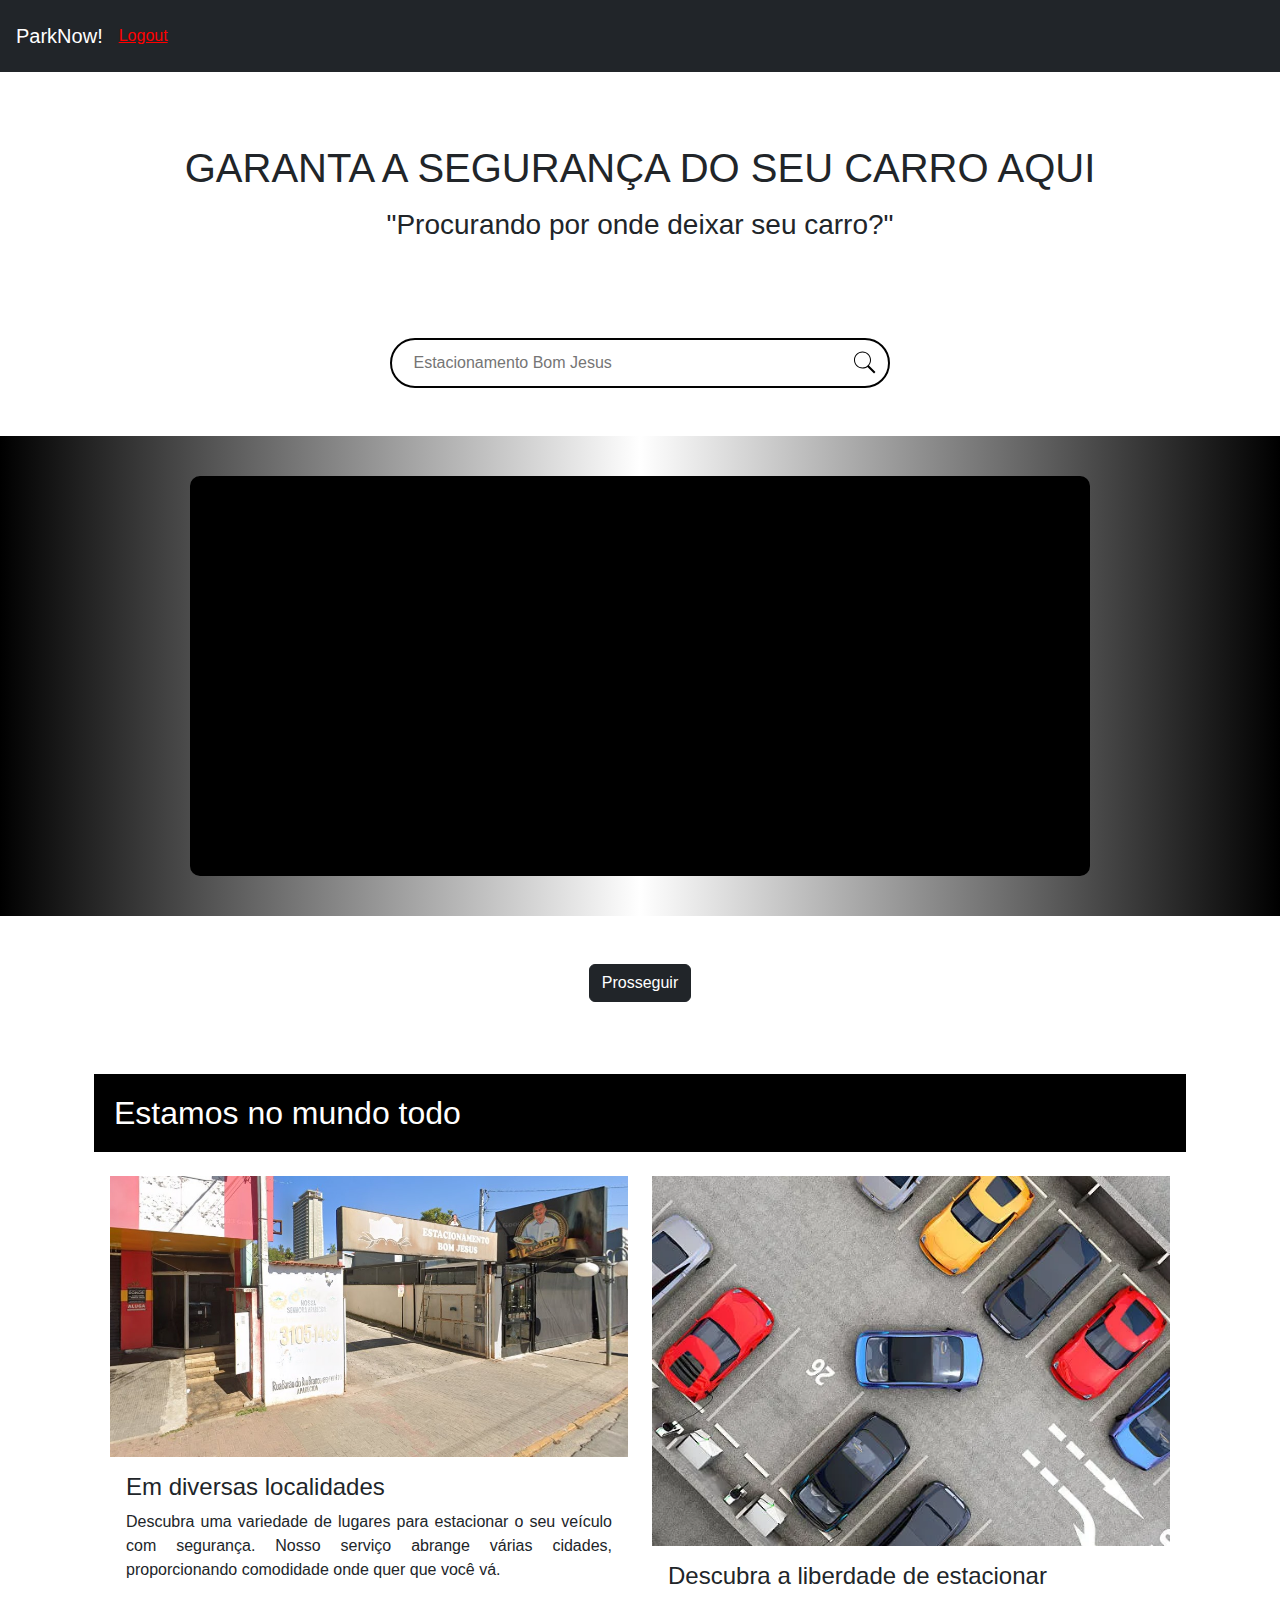
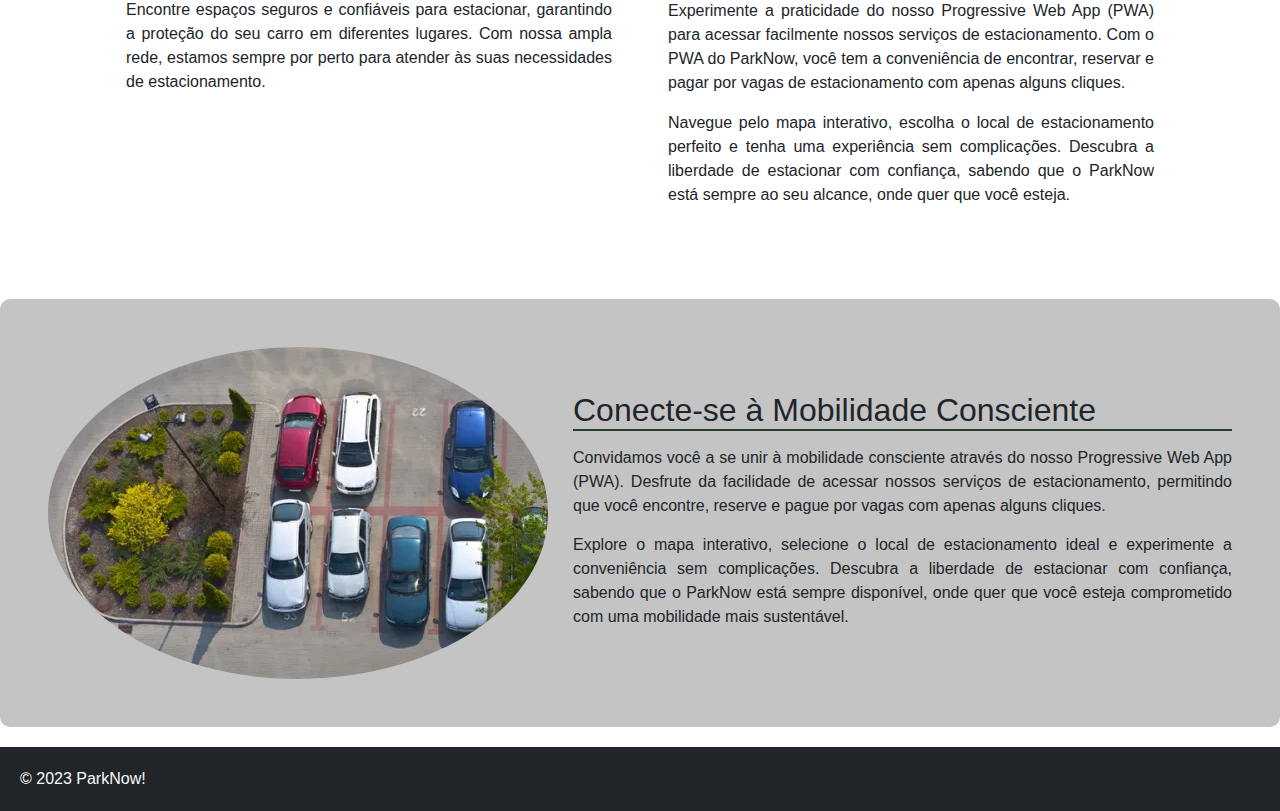
<file: user/home2.html>
<!DOCTYPE html>
<html lang="pt-br">
  <head>
    <meta charset="UTF-8" />
    <meta name="viewport" content="width=device-width, initial-scale=1.0" />
    <title>Bootstrap</title>
    <link rel="stylesheet" href="./css/home2.css"/>
    <link rel="stylesheet" href="./bootstrap/css/bootstrap.min.css"/>
  </head>
  <body>

    <header class="bg-dark text-light">
      <nav class="navbar navbar-expand-lg navbar-dark bg-dark p-3">
        <a class="navbar-brand" href="#"><i class="fas fa-car"></i> ParkNow!</a>
        <a style="color: rgb(255, 0, 0);" href="../../PI 2/index.html">Logout</a>
      </nav>
    </header>
 

        <div class="meio mb-5">
        <h1 class="m-3 pt-3">GARANTA A SEGURANÇA DO SEU CARRO AQUI</h1>
        <h3>"Procurando por onde deixar seu carro?"</h3>
        </div>


        <div class="search">
        <div class="search-box">
          <input type="text" class="search-txt" placeholder="Estacionamento Bom Jesus">
          <a href="#" class="search-btn ms-5">
            <img src="img/lupa.svg" alt="Lupa">
          </a>
        </div>
        </div>

        <div class="map mt-5">
          <div class="mapBox">
            <iframe src="https://www.google.com/maps/embed?pb=!1m18!1m12!1m3!1d3676.9384118955395!2d-45.228623878621434!3d-22.841767986476302!2m3!1f0!2f0!3f0!3m2!1i1024!2i768!4f13.1!3m3!1m2!1s0x94ccc363c0822453%3A0x1f01b5dcc4cd9a57!2sESTACIONAMENTO%20BOM%20JESUS%20%2F%20APOSTOLADO%20HOTEL%2001%20E%2002!5e0!3m2!1spt-BR!2sbr!4v1701396495790!5m2!1spt-BR!2sbr" width="600" height="450" style="border:0;" allowfullscreen="" loading="lazy" referrerpolicy="no-referrer-when-downgrade"></iframe>
          </div>
        </div>

        <div class="proseguir my-5">
          <a href="estacionamento.html">
          <button class="btn btn-dark">Prosseguir</button>
          </a>
        </div>

       

      <div class="container p-4">
        <h2 class="h11">Estamos no mundo todo</h2>
        <div class="row p-3">
          <div class="col-6 imgs">
            <img src="img/estacionamento-bom-jesus.jpg" alt="EstacionamentosWorld" class="img-fluid">
            <div class="texto p-3">
              <h4>Em diversas localidades</h4>
              <p>Descubra uma variedade de lugares para estacionar o seu veículo com segurança. Nosso serviço abrange várias cidades, proporcionando comodidade onde quer que você vá.</p>
              <p>
                Encontre espaços seguros e confiáveis para estacionar, garantindo a proteção do seu carro em diferentes lugares. Com nossa ampla rede, estamos sempre por perto para atender às suas necessidades de estacionamento.
              </p>
            </div>
          </div>
          <div class="col-6 imgs">
            <img src="img/estacionamento.jpg" alt="EstacionamentosWorld" class="img-fluid">
            <div class="texto p-3">
              <h4>Descubra a liberdade de estacionar</h4>
              <p>Experimente a praticidade do nosso Progressive Web App (PWA) para acessar facilmente nossos serviços de estacionamento. Com o PWA do ParkNow, você tem a conveniência de encontrar, reservar e pagar por vagas de estacionamento com apenas alguns cliques.</p>
              <p>
                Navegue pelo mapa interativo, escolha o local de estacionamento perfeito e tenha uma experiência sem complicações. Descubra a liberdade de estacionar com confiança, sabendo que o ParkNow está sempre ao seu alcance, onde quer que você esteja.
              </p>
            </div>
          </div>
        </div>
      </div>
  
      <div class="fundo p-5">
        <img src="img/estacionamento3.jpg" alt="Estacionamento Moderno">
        <div>
          <h2>Conecte-se à Mobilidade Consciente</h2>
          <p>Convidamos você a se unir à mobilidade consciente através do nosso Progressive Web App (PWA). Desfrute da facilidade de acessar nossos serviços de estacionamento, permitindo que você encontre, reserve e pague por vagas com apenas alguns cliques.</p>
          <p>Explore o mapa interativo, selecione o local de estacionamento ideal e experimente a conveniência sem complicações. Descubra a liberdade de estacionar com confiança, sabendo que o ParkNow está sempre disponível, onde quer que você esteja comprometido com uma mobilidade mais sustentável.</p>
        </div>
      </div>

      <footer class="bg-dark text-light mt-auto" style="display: flex; justify-content: space-between; align-items: center; padding: 20px;">
        <div>&copy; 2023 ParkNow!</div>
        <div id="contact-icons" style="display: flex; gap: 20px;">
          <a href="tel:+551233112083" class="contact-icon" target="_blank"><i class="fas fa-phone"></i></a>
          <a href="mailto:estacionamentobomjesus374@gmail.com" class="contact-icon" target="_blank"><i class="fas fa-envelope"></i></a>
        </div>
      
        <span id="clock"></span>
      </footer>
  </body>
</html>
</file>
<file: user/css/estacionamento.css>
* {
    margin: 0;
    padding: 0;
    box-sizing: border-box;
    font-family: sans-serif;
}

/* Improved and added responsiveness to sessao01 */
.sessao01 {
    width: 80%;
    margin: 0 auto;
    padding: 30px 0;
    display: flex;
    flex-wrap: wrap;
    justify-content: center;
}

.sessao01 img {
    width: 100%;
    max-width: 400px;
}

.sessao01 div {
    padding-left: 25px;
    flex: 1;
    max-width: 600px;
}

.sessao01 div h2 {
    padding: 10px 0 0 0;
    border-bottom: 2px solid #263d2e;
}

.sessao01 div p {
    margin: 15px 0;
    text-align: justify;
    line-height: 1.5;
}

.h11 {
    text-align: center;
    color: #ffffff;
    padding: 20px;
}

/* Improved styling and added padding to a3 */
.a3 {
    text-align: center;
    border-left: #000 solid 2px;
    border-right: #000 solid 2px;
    padding: 20px;
}

.centro {
    display: flex;
    justify-content: center;
    align-items: center;
}

.sessao03 {
    margin: 30px;
}

/* Improved responsiveness and alignment for sessaoimg3 */
.sessaoimg3 {
    text-align: center;
    display: flex;
    flex-wrap: wrap;
    justify-content: center;
}

.imgr {
    border-radius: 50%;
    width: 100%;
    max-width: 200px;
    height: auto;
}

/* Improved styling and added padding to A22 */
.A22 {
    background-color: #000;
    color: #fff;
    padding: 20px;
}

/* Improved alignment and added margin to proseguir */
.proseguir {
    display: flex;
    align-items: flex-end;
    justify-content: flex-end;
    margin: 20px;
}
</file>
<file: user/css/home.css>
* {
    margin: 0;
    padding: 0;
    box-sizing: border-box;
    font-family: 'Roboto', sans-serif; /* Added a fallback font and a modern font */
}

body {
    background-color: #f8f9fa; /* Changed body background color for a lighter look */
}

/* Centered content in the middle of the page with a subtle shadow effect */
.meio {
    text-align: center;
    padding: 40px 20px; /* Added padding for better spacing */
    box-shadow: 0px 4px 8px rgba(0, 0, 0, 0.1); /* Subtle shadow effect */
}

/* Stylish search box with a subtle shadow effect */
.search {
    display: flex;
    justify-content: center;
    align-items: center;
    margin-top: 20px; /* Added margin for spacing */
}

.search-box {
    display: flex;
    justify-content: center;
    align-items: center;
    height: 50px;
    width: 100%;
    max-width: 500px;
    padding: 10px;
    border-radius: 40px;
    border: 2px solid #020202; /* Changed border style */
    background-color: #fff; /* Added background color */
    box-shadow: 0px 2px 4px rgba(0, 0, 0, 0.1); /* Subtle shadow effect */
}

.search-txt {
    border: none;
    background: none;
    outline: none;
    padding: 0 15px; /* Adjusted padding for better spacing */
    font-size: 16px;
    line-height: 40px;
    width: 100%;
}

/* Styled button with hover effect and a subtle shadow effect */
.proseguir {
    display: flex;
    justify-content: center;
    align-items: center;
    margin-top: 20px;
}

.btn {
    width: 100%; /* Adjusted width for better appearance */
    max-width: 250px; /* Set a maximum width for larger screens */
    cursor: pointer; /* Added pointer cursor for better user experience */
    transition: background-color 0.3s ease, transform 0.2s ease; /* Smooth transition for hover effect */
    box-shadow: 0px 2px 4px rgba(0, 0, 0, 0.1); /* Subtle shadow effect */
}

.btn:hover {
    background-color: #020202; /* Darkened background on hover */
    color: #fff; /* Light text on hover for better contrast */
    transform: scale(1.05); /* Slight scale effect on hover */
}

/* Gradient background for the map section with a subtle shadow effect */
.map {
    display: flex;
    justify-content: center;
    align-items: center;
    background: linear-gradient(90deg, #000000, #fff, #000000);
    padding: 40px 20px; /* Added padding for better spacing */
    box-shadow: 0px 4px 8px rgba(0, 0, 0, 0.1); /* Subtle shadow effect */
}

/* Stylish map container with border radius and a subtle shadow effect */
.mapBox {
    position: relative;
    height: 400px; /* Adjusted height for better appearance */
    width: 90%; /* Adjusted width for better appearance */
    max-width: 100vh;
    background-color: #fff;
    border: 3px solid #000000; /* Changed border style */
    border-radius: 10px; /* Added border-radius for better appearance */
    overflow: hidden; /* Ensuring the iframe doesn't overflow */
    box-shadow: 0px 2px 4px rgba(0, 0, 0, 0.1); /* Subtle shadow effect */
}

.mapBox iframe {
    width: 100%;
    height: 100%;
    border: none;
}

/* Dark background with light text for the heading */
.h11 {
    background: #000000;
    color: #fff;
    padding: 20px;
}

/* Justified text with padding for better spacing */
.texto {
    text-align: justify;
    padding: 20px; /* Added padding for better spacing */
}

/* Centered content in a stylish container with a subtle shadow effect */
.fundo {
    margin: 20px auto; /* Added margin for better spacing */
    display: flex;
    justify-content: center;
    align-items: center;
    background-color: #c5c4c4;
    padding: 20px;
    border-radius: 10px; /* Added border-radius for better appearance */
    box-shadow: 0px 4px 8px rgba(0, 0, 0, 0.1); /* Subtle shadow effect */
}

/* Circular image with border radius */
.fundo img {
    height: auto;
    max-width: 100%;
    border-radius: 50%;
}

/* Stylish container for text with padding and border bottom */
.fundo div {
    padding-left: 25px;
}

.fundo div h2 {
    padding: 10px 0 0 0;
    border-bottom: 2px solid #263d2e;
}

/* Spaced out justified text */
.fundo div p {
    margin: 15px 0;
    text-align: justify;
    line-height: 1.5;
}

/* Media queries for responsiveness */
@media screen and (max-width: 1200px) {
    .mapBox {
        max-width: 80vh;
    }
}

@media screen and (max-width: 992px) {
    .search-box {
        width: 90%;
    }

    .mapBox {
        max-width: 90vh;
    }

    .fundo img {
        width: 90%;
    }
}

@media screen and (max-width: 768px) {
    .search-box {
        width: 80%;
    }

    .mapBox {
        max-width: 100%;
    }

    .fundo img {
        width: 80%;
    }
}
</file>
<file: user/css/home2.css>
* {
    margin: 0;
    padding: 0;
    box-sizing: border-box;
    font-family: 'Roboto', sans-serif; /* Added a fallback font and a modern font */
}

body {
    background-color: #f4f4f4; /* Added a light background color for the body */
}

.meio {
    text-align: center;
    padding: 40px 20px; /* Added padding for better spacing */
}

.search {
    display: flex;
    justify-content: center;
    align-items: center;
    margin-top: 20px; /* Added margin for spacing */
}

.search-box {
    display: flex;
    justify-content: center;
    align-items: center;
    height: 50px;
    width: 80%;
    max-width: 500px;
    padding: 10px;
    border-radius: 40px;
    border: 2px solid #020202; /* Changed border style */
    background-color: #fff; /* Added background color */
}

.search-txt {
    border: none;
    background: none;
    outline: none;
    padding: 0 10px; /* Added padding for better spacing */
    font-size: 16px;
    line-height: 40px;
    width: 100%;
    max-width: 400px;
}

.proseguir {
    display: flex;
    justify-content: center;
    align-items: center;
    margin-top: 20px;
}

.btn {
    width: 80%;
    max-width: 200px;
    padding: 10px; /* Added padding for better button appearance */
    background-color: #000;
    color: #fff;
    border: none;
    border-radius: 5px;
    cursor: pointer;
}

.map {
    display: flex;
    justify-content: center;
    align-items: center;
    background: linear-gradient(90deg, #000000, #fff, #000000);
    padding: 40px 20px; /* Added padding for better spacing */
}

.mapBox {
    position: relative;
    height: 400px; /* Adjusted height for better appearance */
    width: 90%; /* Adjusted width for better appearance */
    max-width: 100vh;
    background-color: #000000;
    border: 3px solid #000000; /* Changed border style */
    border-radius: 10px; /* Added border-radius for better appearance */
    overflow: hidden; /* Ensuring the iframe doesn't overflow */
}

.mapBox iframe {
    width: 100%;
    height: 100%;
    border: none;
}

.h11 {
    background: #000000;
    color: #ffffff;
    padding: 20px;
}

.texto {
    text-align: justify;
    padding: 20px; /* Added padding for better spacing */
}

.fundo {
    margin: 20px auto; /* Added margin for better spacing */
    display: flex;
    justify-content: center;
    align-items: center;
    background-color: #c5c4c4;
    padding: 20px;
    border-radius: 10px; /* Added border-radius for better appearance */
}

.fundo img {
    height: auto;
    max-width: 100%;
    border-radius: 50%;
}

.fundo div {
    padding-left: 25px;
}

.fundo div h2 {
    padding: 10px 0 0 0;
    border-bottom: 2px solid #263d2e;
}

.fundo div p {
    margin: 15px 0;
    text-align: justify;
    line-height: 1.5;
}

.btn {
    width: 100%;
    max-width: none;
}

/* Media queries for responsiveness */
@media screen and (max-width: 768px) {
    .search-box {
        width: 90%;
    }

    .btn {
        width: 100%;
        max-width: none;
    }

    .fundo {
        padding: 10px;
    }

    .mapBox {
        height: 250px; /* Adjusted height for smaller screens */
    }

    .meio {
        padding: 20px 10px;
    }
}
</file>
<file: index/index.css>
/* Adicionado reset de margin e padding para garantir consistência em diferentes navegadores */
body, h1, h2, h3, p {
  margin: 0;
  padding: 0;
  box-sizing: border-box; /* Adicionado box-sizing para melhorar o modelo de caixa */
}

body {
  position: relative;
  font-family: 'Calibri', sans-serif; /* Adicionado aspas simples para a fonte */
  font-weight: bold;
  margin: 0;
  display: flex;
  flex-direction: column;
  min-height: 100vh;
  overflow-y: scroll;
  background-color: #f2f2f2; /* Adicionado cor de fundo */
  color: #333; /* Adicionada cor de texto padrão */
}

body::before,
body::after {
  content: '';
  position: fixed; /* Alterado para posição fixa para cobrir a tela inteira */
  top: 0;
  left: 0;
  width: 100%;
  height: 100%;
  z-index: -1;
}

body::before {
  background-image: url('2.jpeg');
  background-repeat: no-repeat;
  background-attachment: fixed;
  background-size: cover;
  opacity: 0.8;
}

body::after {
  background: rgba(0, 0, 0, 0.5);
}

.container {
  display: flex;
  flex-wrap: wrap;
  justify-content: space-between;
  align-items: center;
  flex-grow: 1;
  padding: 20px;
  margin: 0 auto;

  border-radius: 10px; /* Adicionado borda arredondada */
  box-shadow: 0 0 20px rgba(0, 0, 0, 0.1); /* Adicionado sombra */
}

.landing-page {
  text-align: left;
  background-color: #ffffff;
  padding: 24px 10px;
  border: 2px solid #000000;
  border-radius: 5px;
  max-width: 572px;
  margin: 0 auto;
  box-shadow: 0 0 10px rgba(0, 0, 0, 0.1);
}

.text-center {
  text-align: center;
}

.landing-buttons button {
  color: #fff;
  padding: 12px 24px;
  border: none;
  border-radius: 5px;
  cursor: pointer;
  margin: 10px;
  font-size: 18px;
  transition: background-color 0.3s ease-in-out, transform 0.3s ease-in-out, box-shadow 0.3s ease-in-out;
}

.landing-buttons button:hover {
  transform: scale(1.1);
  box-shadow: 0px 0px 10px rgba(0, 0, 0, 0.3);
}

.modal {
  animation: fadeIn 0.3s ease-in-out;
}

.popup-container {
  position: fixed;
  top: 50%;
  left: 50%;
  transform: translate(-50%, -50%);
  background-color: #fff;
  padding: 20px;
  border: 1px solid #ddd;
  border-radius: 5px;
  box-shadow: 0px 0px 10px rgba(0, 0, 0, 0.2);
  z-index: 1000;
}

.popup-background {
  position: fixed;
  top: 0;
  left: 0;
  width: 100%;
  height: 100%;
  background: rgba(0, 0, 0, 0.5);
  z-index: 900;
}

header,
footer {
  width: 100%;
  padding: 20px;
  color: #fff;
  text-align: center;
  background-color: #343a40;
}

header h1 {
  font-size: 24px;
  margin: 0;
}

footer p {
  font-size: 14px;
  margin: 0;
}

h2 {
  color: black;
  font-weight: bold;
  font-family: 'Calibri', sans-serif;
}

.container h2 {
  font-size: 40px;
}

.landing-page button {
  background-color: #ffffff;
  color: #000000;
}

.landing-page .btn {
  background-color: #000;
  color: #fff;
}

.landing-page .btn:hover {
  background-color: rgba(128, 128, 128, 0.3);
  color: #000;
}

.landing-page .btn.active {
  background-color: transparent !important;
  color: #000 !important;
  border: none !important;
}

.landing-page .admin-button.selected,
.landing-page .agende-button.selected {
  background-color: #e0e0e0;
  color: #000;
  border: 2px solid black;
}

.landing-page .admin-button:not(.selected),
.landing-page .agende-button:not(.selected) {
  background-color: #000;
  color: #fff;
}

@keyframes fadeIn {
  from {
    opacity: 0;
    transform: scale(0.9);
  }
  to {
    opacity: 1;
    transform: scale(1);
  }
}

#userButton,
#adminButton {
  background-color: #007bff;
  color: #fff;
  border: none;
}

#userButton:hover,
#adminButton:hover {
  background-color: #0056b3;
}

.blank-div {
  height: 100px;
  background-image: url('vagas-de-estacionamento.jpg');
  background-size: cover;
  background-repeat: no-repeat;
}

.modal-dialog {
  display: flex;
  justify-content: center;
  align-items: center;
  min-height: calc(100% - 60px);
}

.modal-content {
  margin: auto;
}

.same-size-button {
  width: 150px;
}

@media (max-width: 768px) {
  .container {
    padding: 10px;
  }

  .landing-page {
    padding: 16px 8px;
    max-width: 100%;
    border-radius: 5px;
    border: 1px solid #000000;
  }
}

.nova-div {
  color: #000000;
  padding: 20px;
}

@media (max-width: 576px) {
  .navbar-nav .btn {
    display: block;
    width: 100%;
    margin-bottom: 5px;
  }
}

.placeholder-wrapper {
  width: 45%;
  margin: 10px;
}

.placeholder-image {
  width: 40%;
  height: auto;
  margin-top: 30px;
  margin-left: 110px;
  margin-bottom: 20px;
  justify-content: center;
  justify-items: center;
  align-items: center;
}

.admin-button i {
  display: block;
  margin-bottom: 8px;
  font-size: 20px;
}

.admin-button span {
  display: block;
  text-align: center;
}

.admin-button,
.agende-button {
  display: flex;
  flex-direction: column;
  align-items: center;
}

.agende-button i {
  font-size: 20px;
  margin-bottom: 8px;
}

.contact-icon i {
  font-size: 30px;
}

.carousel {
  margin: 0 auto;
}

.carousel-item img {
  height: 600px;
  width: 100%; /* Alterado para ocupar 100% da largura do contêiner */
  margin-bottom: 80px;
  margin-top: 40px;
  object-fit: cover; /* Adicionado para garantir que a imagem cubra completamente o contêiner */
}

/* Adicionado estilo para input e textarea */
input, textarea {
  width: 100%;
  padding: 10px;
  margin-bottom: 10px;
  box-sizing: border-box;
  border: 1px solid #ccc;
  border-radius: 4px;
}

/* Adicionado estilo para formulários */
.form-container {
  max-width: 400px;
  margin: 0 auto;
  padding: 20px;
  background-color: #fff;
  border: 1px solid #ccc;
  border-radius: 5px;
  box-shadow: 0 0 10px rgba(0, 0, 0, 0.1);
}

/* Adicionado estilo para botão de formulário */
.form-container button {
  background-color: #007bff;
  color: #fff;
  border: none;
  padding: 10px 20px;
  border-radius: 5px;
  cursor: pointer;
}

/* Adicionado estilo para botão de formulário em hover */
.form-container button:hover {
  background-color: #0056b3;
}

/* Adicionado estilo para o rodapé */
footer {
  background-color: #343a40;
  color: #fff;
  padding: 20px;
  text-align: center;
  position: relative;
  bottom: 0;
  width: 100%;
}

/* Adicionado estilo para links no rodapé */
footer a {
  color: #007bff;
  text-decoration: none;
  font-weight: bold;
}

/* Adicionado estilo para links no rodapé em hover */
footer a:hover {
  text-decoration: underline;
}
</file>
